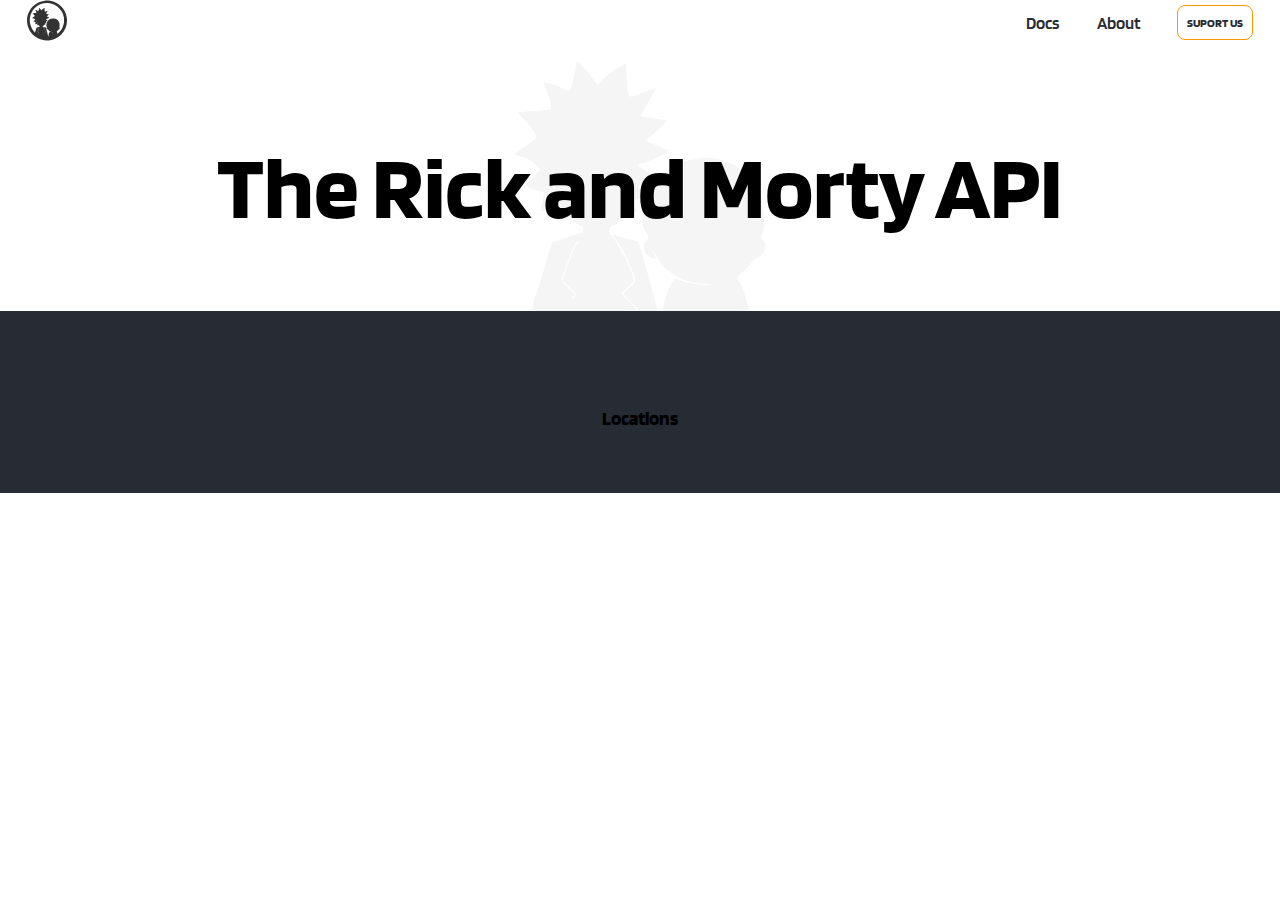
<file: RIckAndMortyAPI/index.html>
<!DOCTYPE html>
<html lang="en">
  <head>
    <meta charset="UTF-8" />
    <meta http-equiv="X-UA-Compatible" content="IE=edge" />
    <meta name="viewport" content="width=device-width, initial-scale=1.0" />
    <link rel="preconnect" href="https://fonts.googleapis.com" />
    <link rel="preconnect" href="https://fonts.gstatic.com" crossorigin />
    <link
      href="https://fonts.googleapis.com/css2?family=Blinker:wght@100;200;300;400;600;700;800;900&display=swap"
      rel="stylesheet"
    />
    <title>Ricky and morty API</title>
    <link rel="stylesheet" href="./css/styles.css" />
  </head>
  <body>
    <header class="header">
      <nav class="navbar container">
        <a href="">
          <img src="./image/Vector.svg" alt="" />
        </a>
        <ul class="navbar-nav">
          <li class="nav-item">
            <a href="" class="nav-link">Docs</a>
          </li>
          <li class="nav-item">
            <a href="" class="nav-link">About</a>
          </li>
          <li class="nav-item">
            <a class="nav-link nav-btn" href="#">SUPORT US</a>
          </li>
        </ul>
      </nav>
    </header>

    <main class="container">
      <section class="hero">
        <h1>The Rick and Morty API</h1>
      </section>
      <section class="character-container" id="character-container"></section>
      </section>
      <section class="location-session" id="location-session">
        <h3>Locations</h3>
        <article class="location-container" id="location-container"></article>
      </section>
    </main>
    <script src="./js/index.js"></script>
  </body>
</html>
</file>
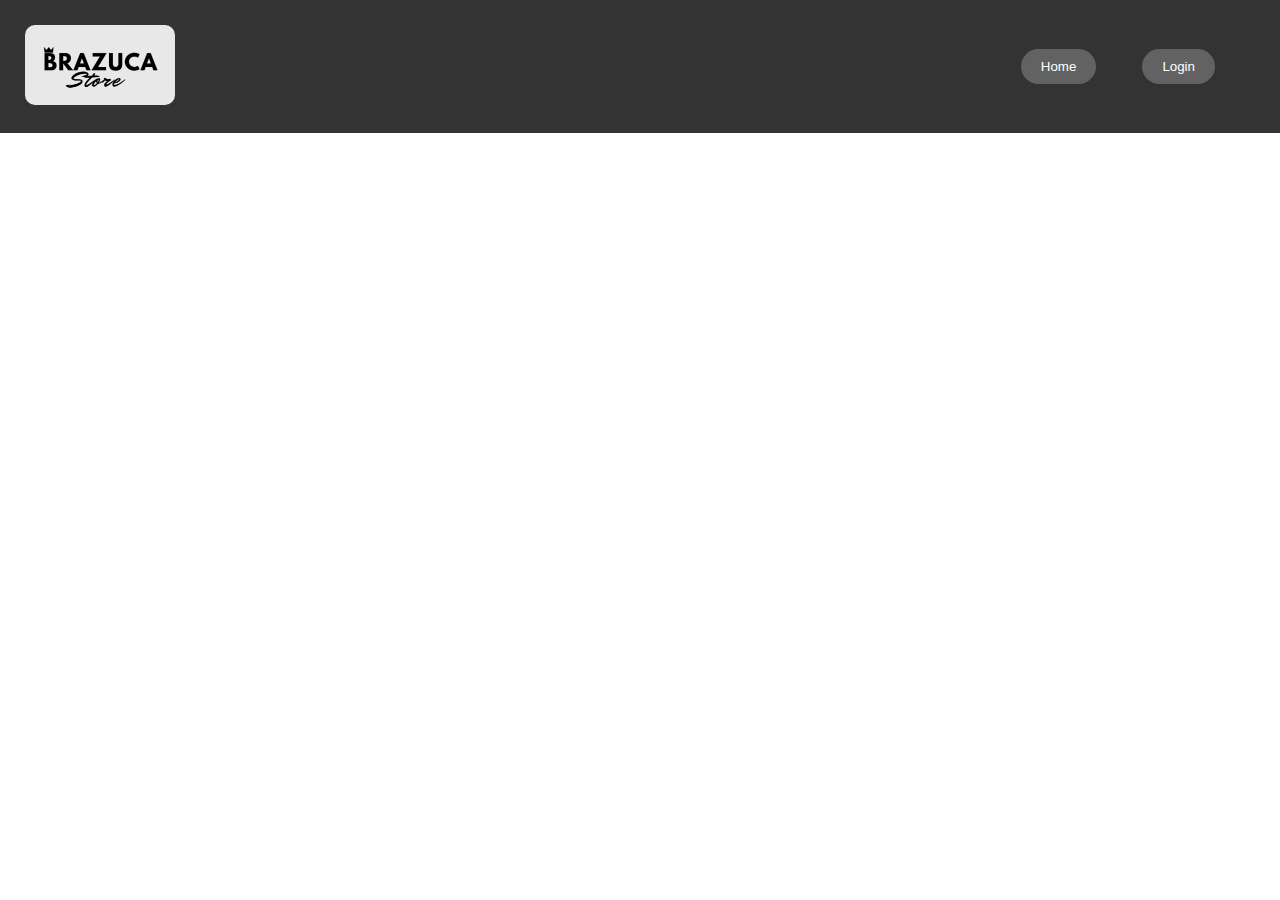
<file: FakeStoreAPI/FakeStore (Victor)/index.html>
<!DOCTYPE html>
<html lang="en">
<head>
  <meta charset="UTF-8">
  <meta name="viewport" content="width=device-width, initial-scale=1.0">
  <title>Brazuka Store</title>
  <link rel="stylesheet" href="./css/styles.css">
  <link href="https://fonts.googleapis.com/css2?family=Ubuntu:wght@300;400;500;700&display=swap" rel="stylesheet">
</head>
<body>
  <header class="header">
    <nav class="nav-bar">
      <div class="box-logo">
        <a href="./index.html">
          <img class="logo" src="./img/BRAZUCA_Store_200x60_Branco.webp" alt="Logo">
        </a>  
      </div>
      <div class="box-btn" id="box-btn">
        <!-- Modificado o botão da nav bar para se parecer com o da home -->
        <button class="button-navbar"><a href="./index.html">Home</a></button>
        <button class="button-navbar"><a href="./pages/login.html">Login</a></button>
      </div>
    </nav>
  </header>

  <main>
    <div id="products" class="products-container"></div>
  </main>

  <script src="./js/script.js"></script>
</body>
</html>
</file>
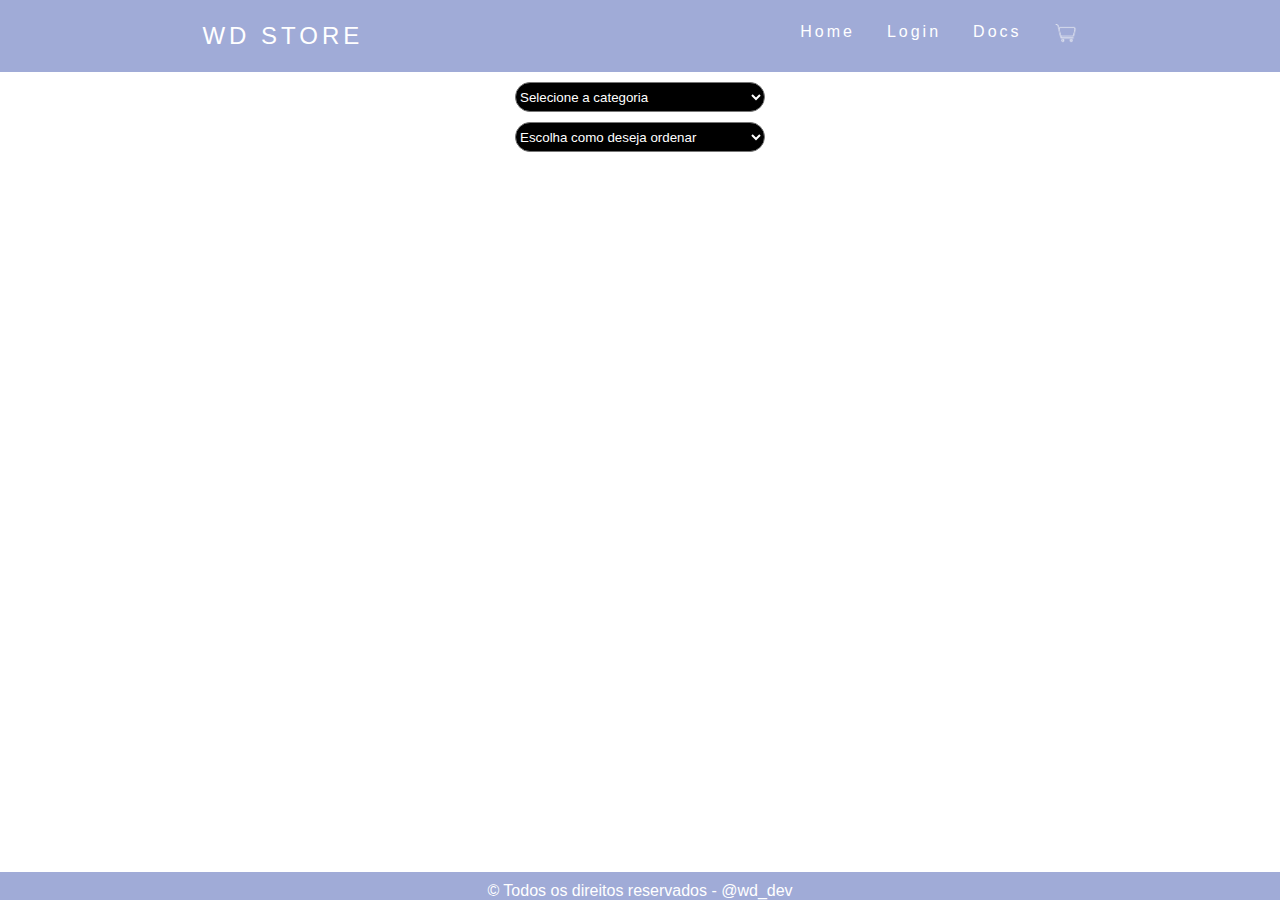
<file: FakeStoreAPI/FakeStore_Finish (Wendel)/index.html>
<!DOCTYPE html>
<html lang="pt-br">
  <head>
    <meta charset="UTF-8" />
    <meta http-equiv="X-UA-Compatible" content="IE=edge" />
    <meta name="viewport" content="width=device-width, initial-scale=1.0" />
    <title>HOME</title>
    <link rel="stylesheet" href="css/style.css" />
  </head>
  <body>
    <header>
      <nav>
        <a class="logo" href="index.html">WD Store</a>
        <ul class="nav-list">
          <li><a href="./index.html">Home</a></li>
          <li><a href="./pages/login.html">Login</a></li>
          <li><a href="https://fakestoreapi.com/">Docs</a></li>
          <a href="./pages/carrinho.html"><img src="./img/carrinho.png" alt="carrinho" /></a>
      </nav>
      <section>
        <select id="categorias">
          <option value="" disabled selected>Selecione a categoria</option>
          <option value="">Todas as categorias</option>
          <option value="electronics">Eletrônicos</option>
          <option value="jewelery">Jóias</option>
          <option value="women's clothing">Roupa para Mulher</option>
          <option value="men's clothing">Roupa para Homem</option>
        </select>
        <select id="ordem">
          <option value="" disabled selected>Escolha como deseja ordenar</option>
          <option value="asc">Menor Preço</option>
          <option value="desc">Maior Preço</option>
        </select>
      </section>
    </header>
    <main id="container-produtos"></main>
    <footer>
      <p>&copy; Todos os direitos reservados - @wd_dev</p>
    </footer>
    <script src="./index.js"></script>
  </body>
</html>
</file>
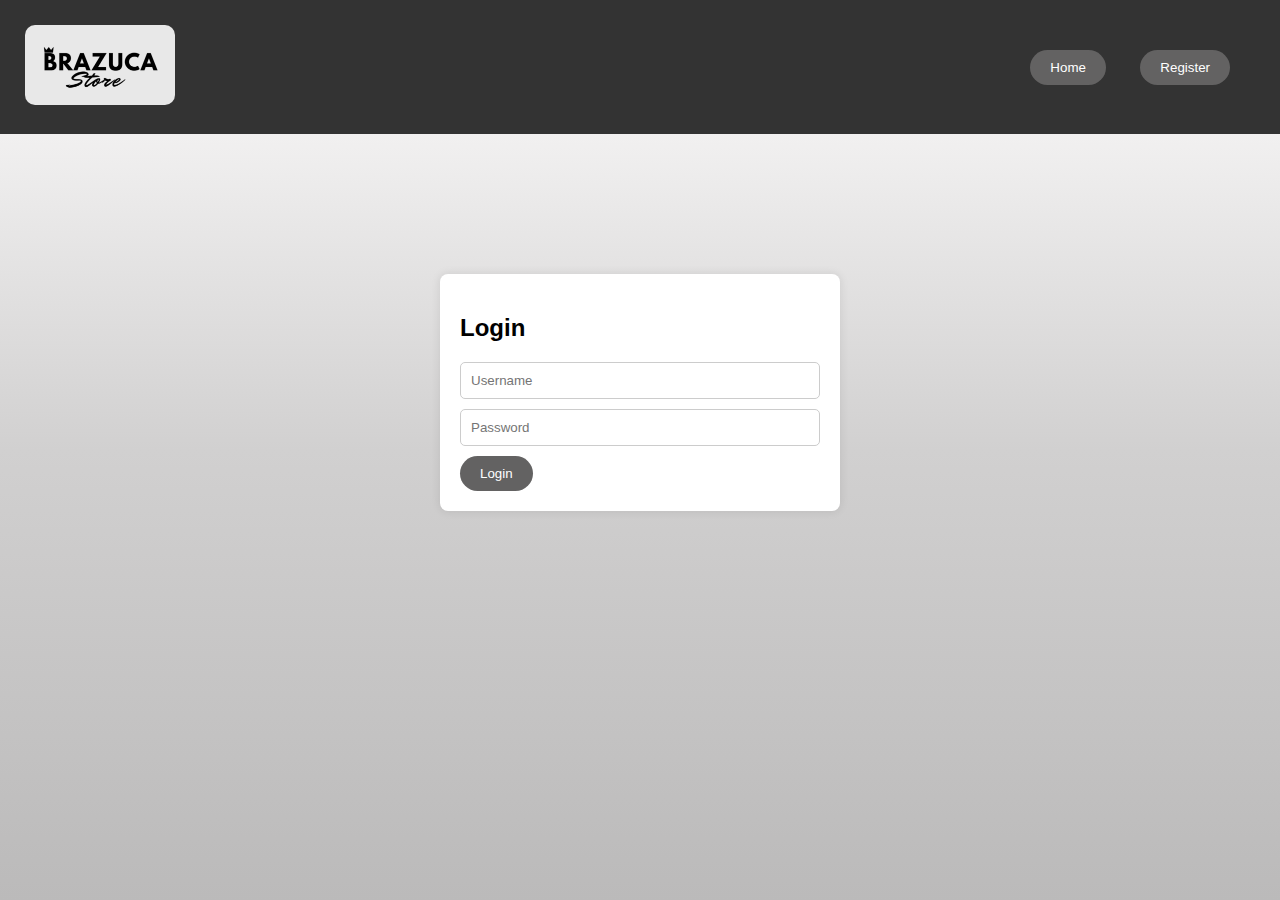
<file: FakeStoreAPI/FakeStore (Victor)/pages/login.html>
<!DOCTYPE html>
<html lang="en">
<head>
    <meta charset="UTF-8">
    <meta name="viewport" content="width=device-width, initial-scale=1.0">
    <title>Login Usuário</title>
    <link rel="stylesheet" href="../css/login.css">
    <link href="https://fonts.googleapis.com/css2?family=Ubuntu:wght@300;400;500;700&display=swap" rel="stylesheet">
</head>
<body>
    <header class="header">
        <nav class="nav-bar">
            <div class="box-logo">
                <a href="../index.html">
                    <img class="logo" src="../img/BRAZUCA_Store_200x60_Branco.webp" alt="Logo">
                </a>
            </div>
            <div class="box-login-btn" id="box-btn">
                <button class="button-navbar"><a href="../index.html">Home</a></button>
                <button class="button-navbar"><a href="./registro.html">Register</a></button>
            </div> 
        </nav>
    </header>

    <div class="login-box">
        <h2>Login</h2>
        <input type="text" id="loginUsername" placeholder="Username">
        <input type="password" id="loginPassword" placeholder="Password">
        <button onclick="login()">Login</button>
    </div>

    <script src="../js/login.js"></script>
</body>
</html>
</file>
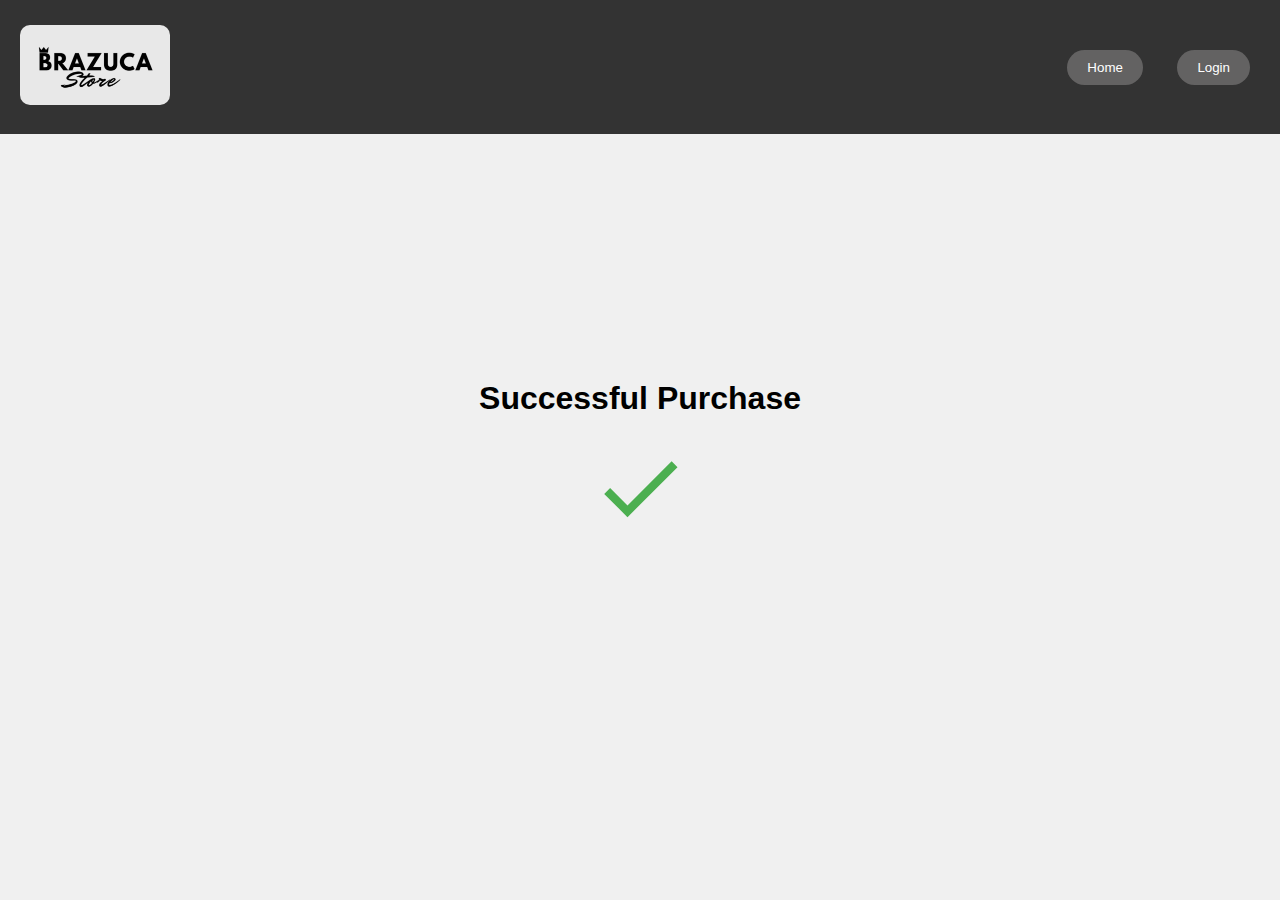
<file: FakeStoreAPI/FakeStore (Victor)/pages/pagebuy.html>
<!DOCTYPE html>
<html lang="en">
<head>
  <meta charset="UTF-8">
  <meta name="viewport" content="width=device-width, initial-scale=1.0">
  <link rel="stylesheet" href="../css/pagebuy.css">
  <title>Successful Purchase</title>

  <header class="header">
    <nav class="nav-bar">
      <div class="box-logo">
        <a href="../index.html">
          <img class="logo" src="../img/BRAZUCA_Store_200x60_Branco.webp" alt="Logo">
        </a>  
      </div>
      <div class="box-btn" id="box-btn">
        <button class="button-navbar"><a href="../index.html">Home</a></button>
        <button class="button-navbar"><a href="../pages/login.html">Login</a></button>
      </div>
    </nav>
  </header>
</head>
<body>
  <div class="container">
    <h1>Successful Purchase</h1>
    <svg class="icon-checkmark" xmlns="http://www.w3.org/2000/svg" viewBox="0 0 24 24" width="100" height="100">
      <path fill="#4CAF50" d="M9 16.17L4.83 12l-1.42 1.41L9 19 21 7l-1.41-1.41z"/>
    </svg>
  </div>
</body>
</html>
</file>
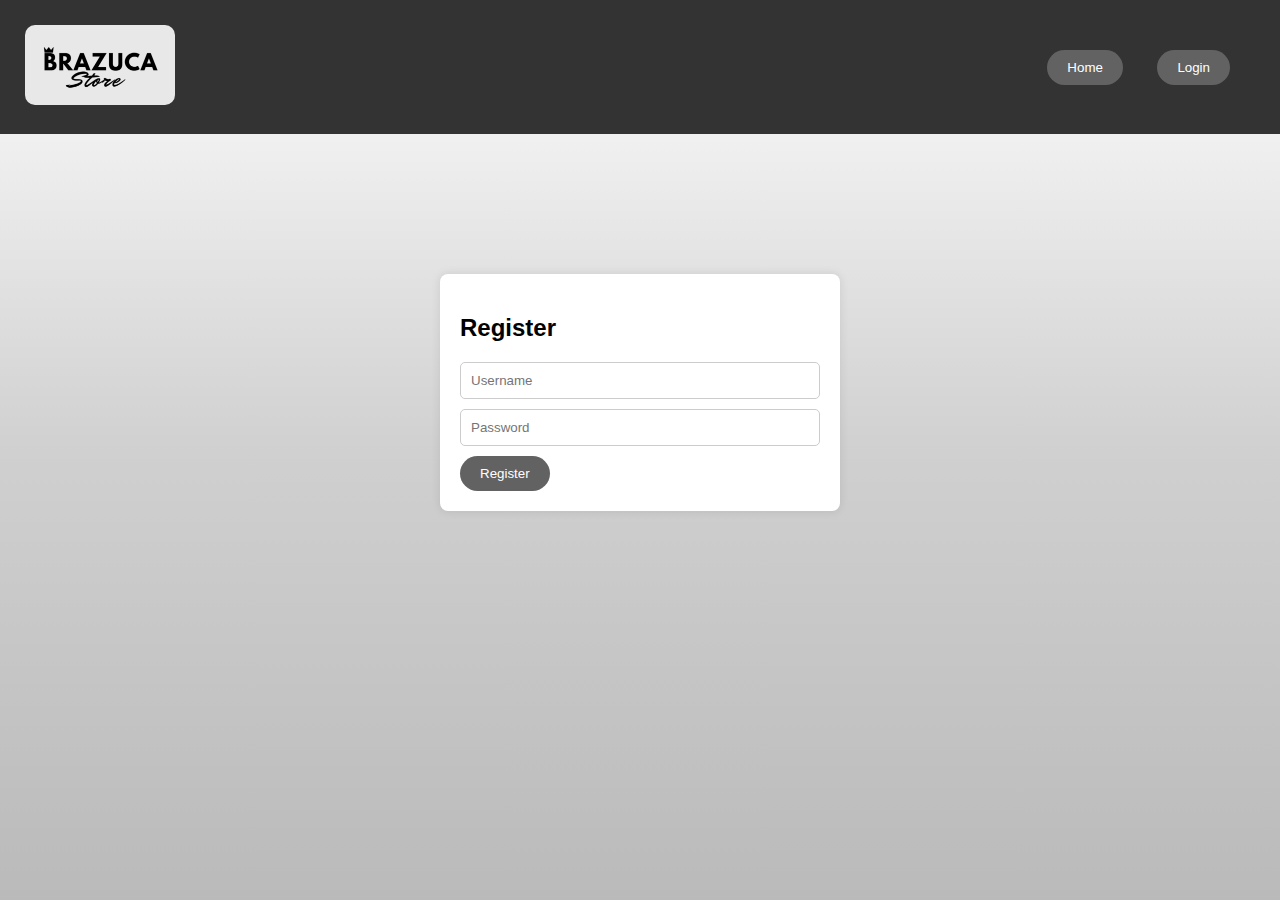
<file: FakeStoreAPI/FakeStore (Victor)/pages/registro.html>
<!DOCTYPE html>
<html lang="en">
<head>
    <meta charset="UTF-8">
    <meta name="viewport" content="width=device-width, initial-scale=1.0">
    <title>Registro Usuário</title>
    <link rel="stylesheet" href="../css/singup.css">
    <link href="https://fonts.googleapis.com/css2?family=Ubuntu:wght@300;400;500;700&display=swap" rel="stylesheet">
</head>
<body>
    <header class="header">
        <nav class="nav-bar">
            <div class="box-logo">
                <a href="../index.html">
                    <img class="logo" src="../img/BRAZUCA_Store_200x60_Branco.webp" alt="Logo">
                </a>
            </div>
            <div class="box-login-btn" id="box-btn">
                <!-- Modificado o botão da nav bar para se parecer com o da home -->
                <button class="button-navbar"><a href="../index.html">Home</a></button>
                <button class="button-navbar"><a href="./login.html">Login</a></button>
            </div>
        </nav>
    </header>

    <div class="registro-box">
        <h2>Register</h2>
        <input type="text" id="registerUsername" placeholder="Username">
        <input type="password" id="registerPassword" placeholder="Password">
        <button onclick="register()">Register</button>
    </div>
    <script src="../js/login.js"></script>
</body>
</html>
</file>
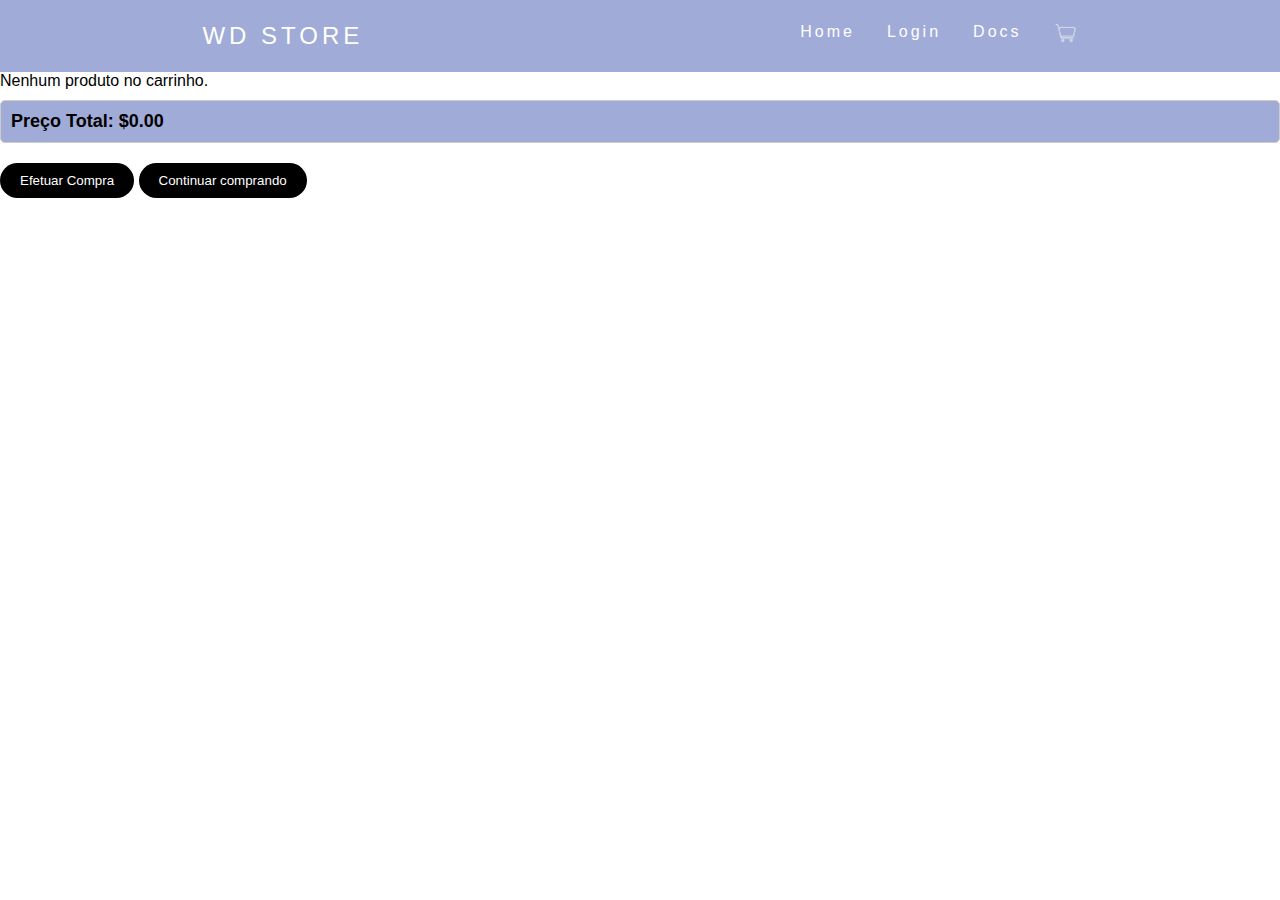
<file: FakeStoreAPI/FakeStore_Finish (Wendel)/pages/carrinho.html>
<!DOCTYPE html>
<html lang="pt-br">
  <head>
    <meta charset="UTF-8" />
    <meta name="viewport" content="width=device-width, initial-scale=1.0" />
    <title>Produtos do Carrinho</title>
    <link rel="stylesheet" href="../css/carrinho.css" />
    <link rel="stylesheet" href="../css/style.css" />
  </head>
  <body>
    <header>
      <nav>
        <a class="logo" href="../index">WD Store</a>
        <ul class="nav-list">
          <li><a href="../index.html">Home</a></li>
          <li><a href="./login.html">Login</a></li>
          <li><a href="https://fakestoreapi.com/">Docs</a></li>
          <a href="carrinho.html"
            ><img src="../img/carrinho.png" alt="carrinho"
          /></a>
        </ul>
      </nav>
    </header>

    <main>
      <div id="produtos-carrinho"></div>
      <div id="total-preco-carrinho"></div>
      <button id="btn-efetuar-compra">Efetuar Compra</button>

      <div id="compra-efetuada-box" style="display: none">
        <p>Compra efetuada com sucesso!</p>
      </div>
      <button id="btn-voltar" onclick="window.location.href='../index.html'">
        Continuar comprando
      </button>
    </main>

    <script src="../js/carrinho.js"></script>
  </body>
</html>
</file>
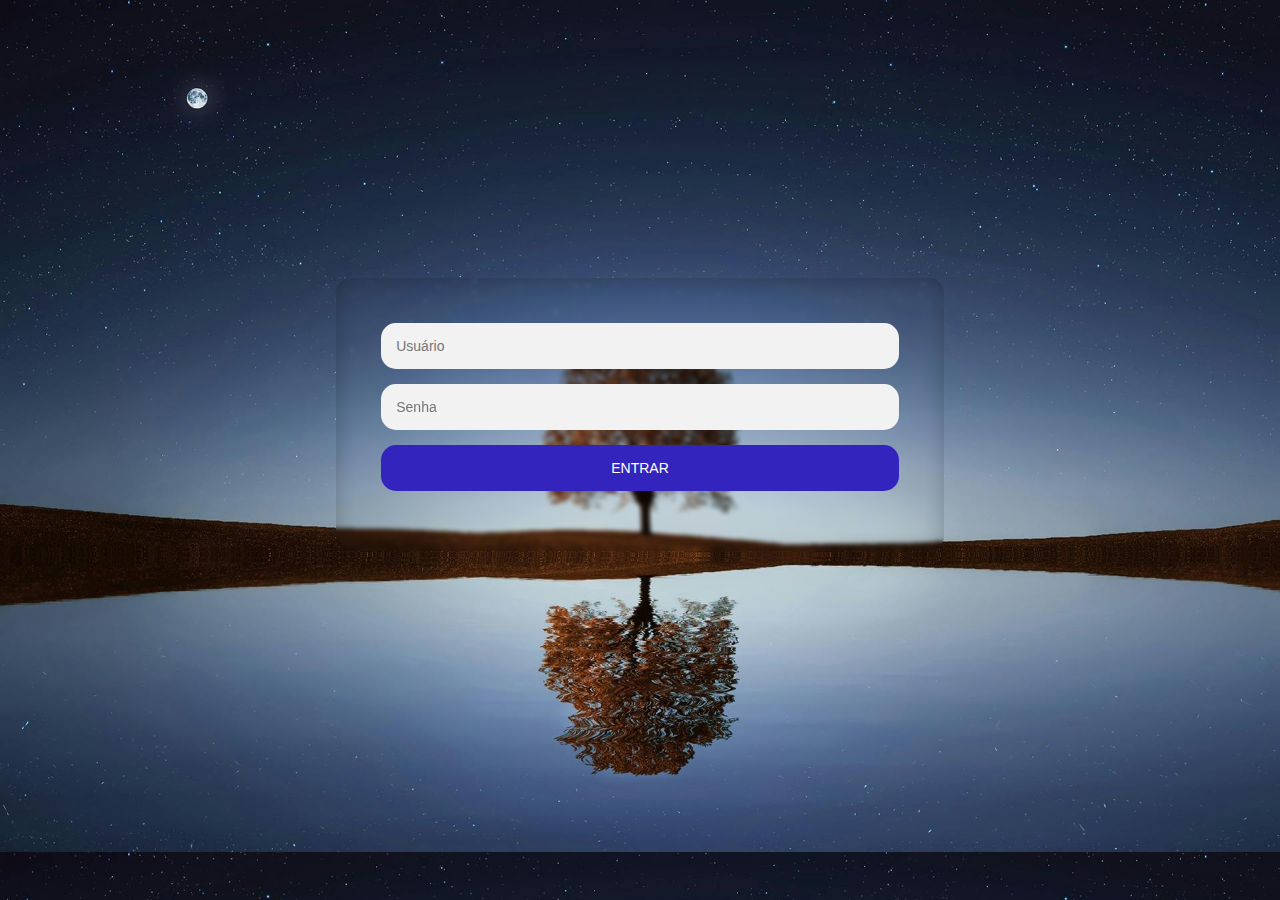
<file: FakeStoreAPI/FakeStore_Finish (Wendel)/pages/login.html>
<!DOCTYPE html>
<html lang="pt-br">
  <head>
    <meta charset="UTF-8" />
    <meta name="viewport" content="width=device-width, initial-scale=1.0" />
    <title>Login</title>
    <link rel="stylesheet" href="../css/login.css" />
  </head>
  <body>
    <div class="caixa-login">
      <div class="formulario">
        <form class="formulario-login">
          <input type="text" id="user" placeholder="Usuário" required />
          <input type="password" id="password" placeholder="Senha" required />
          <button type="submit" id="login">Entrar</button>
        </form>
        <div id="mensagem-erro" class="mensagem"></div>
      </div>
    </div>
    <script src="../js/login.js"></script>
  </body>
</html>
</file>
<file: RIckAndMortyAPI/css/styles.css>
:root {
  --font-color: rgb(51, 51, 51);
  --orange-400: rgb(255, 152, 00);
  --gray-800: #272b33;
  --gray-700: #3c3e44;
  --gray-200: #f5f5f5;
  --white: #fff;
}

* {
  box-sizing: border-box;
  padding: 0;
  margin: 0;
}

body {
  font-family: "Blinker", sans-serif;
}

.container {
  /*border: 1px solid red;*/
  max-width: 1920px;
  margin: 0 auto;
}

.navbar {
  display: flex;
  justify-content: space-between;
  align-items: center;
  padding: 0 27px;
}

.navbar-nav {
  list-style: none;
  display: flex;
}

.nav-item .nav-link {
  color: var(--gray-800);
  font-weight: 600;
  margin: 0 37.5px 0 0;
  text-decoration: none;
}

.nav-item .nav-btn {
  border: 1px solid var(--orange-400);
  border-radius: 8px;
  color: var(--gray-800);
  font-size: 0.75rem;
  font-weight: 700;
  margin: 0;
  padding: 9px;
  text-decoration: none;
  transition: all 0.2s;
}

.nav-item .nav-btn:hover {
  background-color: var(--orange-400);
  color: var(--white);
}

.hero {
  background-image: url("../image/hero.svg");
  background-repeat: no-repeat;
  background-position: center;
  height: 250px;
  display: flex;
  justify-content: center;
  align-items: center;
  margin-top: 1rem;
}

.hero h1 {
  font-size: 5.625rem;
  font-weight: 700;
}

.character-container {
  background-color: var(--gray-800);
  color: var(--white);
  padding: 3rem 2rem;
  display: grid;
  grid-template-columns: 1fr 1fr 1fr;
  gap: 1rem;
}

.character-box {
  display: flex;
  gap: 1rem;
  background-color: var(--gray-700);
  border-radius: 8px;
}
.character-box img {
  width: 200px;
}
a {
  color: var(--white);
  text-decoration: none;
  font-size: 13pt;
}
a:hover {
  color: orange;
}
.card {
  display: flex;
  flex-direction: column;
  padding-top: 2rem;
}
span {
  color: rgb(158, 158, 158);
  font-size: 16px;
  font-weight: 500;
}
.status {
  color: var(--white);
  align-items: center;
  text-transform: capitalize;
}
.character-info .Alive::before{
content: '';
display: inline-block;
width: 10px;
height: 10px;
border-radius: 50%;
background-color: green;
}
.character-info .unknown::before{
content: '';
display: inline-block;
width: 10px;
height: 10px;
border-radius: 50%;
background-color: gray;
}
.character-info .Dead::before{
content: '';
display: inline-block;
width: 10px;
height: 10px;
border-radius: 50%;
background-color: red;
}
.character-info .origin{
  margin-top: 1rem;
  font-weight: 600;
}
.location-session{
  background-color: var(--gray-800);
  text-align: center;
}
.location-container{
  display: grid;
  grid-template-columns: repeat(5, 1fr);
  padding: 2rem;
  gap: 1rem ;
}
</file>
<file: FakeStoreAPI/FakeStore (Victor)/css/styles.css>
body {
  font-family: 'Ubuntu', sans-serif; /* Defina 'Ubuntu' como a fonte padrão para todo o corpo do documento */
  margin: 0;
  padding: 0;
}

header {
  background-color: #333;
  color: #fff;
  padding: 20px;
}

.nav-bar {
  display: flex;
  align-items: center;
  justify-content: space-between;
}

main {
  padding: 20px;
}

.product {
  color: white;
  background-color:#333;
  border: 1px solid #ccc;
  padding: 20px;
  border-radius: 30px;
  width: calc(20% - 10px); /* 25% da largura do contêiner, menos a margem */
  margin-bottom: 20px; 
}



.box-logo {
  display: flex;
  justify-content: flex-start;
}

.logo {
  width: 150px;
  height: 80px;
  padding: 5px;
  border-radius: 15px;
}

#box-btn {
  display: flex;
  justify-content: flex-end;
  align-items: center;
  margin-right: 15px;
  gap: 1rem;
  color: white;
  font-display: none;
}

.box-btn button {
  background-color: rgb(99, 98, 98);
  border: none;
  padding: 10px 20px;
  cursor: pointer;
  border-radius: 30px;
  margin-right: 30px;
  color: white;
}


.box-btn a{
  color: white;
  font-display: none; 
  text-decoration: none;
}

button:hover {
background-color: #8881e4;
border-radius: 30px;
transition: 0.5s;
}

.product-image {
  width: 100%;
  height: 200px;
  border-radius: 20px;
  opacity: 1; /* Opacidade inicial */
  transition: opacity 0.3s ease; /* Transição suave da opacidade */
}

.product-image:hover {
  opacity: 0.80; /* Opacidade quando o mouse está sobre o elemento */
}

.products-container {
  display: flex;
  flex-wrap: wrap;
  justify-content: space-between; /* Distribui os produtos uniformemente ao longo do contêiner */
  max-width: 1000px; /* Defina o máximo de largura do contêiner */
  margin: 0 auto; /* Centraliza o contêiner na página */
}

.product-image-description-fullscreen {
  margin-top: 80px;
  width: 300px;
  height: auto; 

}


.info-product-btn{
  color: white;
 text-decoration: none;
}

.btn-more-info{
  display: flex;
  align-items: center;
}

button {
  background-color: rgb(99, 98, 98);
  border: none;
  padding: 10px 20px;
  cursor: pointer;
  border-radius: 30px;
  margin-right: 30px;
}

button a{
  color: white;
  font-display: none; 
  text-decoration: none;
}

button:hover {
background-color: #8881e4;
border-radius: 30px;
transition: 0.5s;
}

/* Responsividade */

@media only screen and (max-width: 768px) {
  .nav-bar {
    flex-direction: column;
    align-items: center;
  }

  .box-logo {
    justify-content: center;
    margin-bottom: 10px;
  }

  #box-btn {
    justify-content: center;
    margin-top: 10px;
    margin-right: 0;
  }
}

@media only screen and (max-width: 768px) {
  .product {
    width: calc(50% - 10px); /* 50% da largura do contêiner, menos a margem */
  }
}

@media only screen and (max-width: 768px) {
  .product-image {
    height: 150px;
  }
}
</file>
<file: FakeStoreAPI/FakeStore_Finish (Wendel)/css/style.css>
:root {
  --lavanda: rgb(160, 171, 215);
  --roxo_escuro: #23232e;
}

* {
  margin: 0;
  padding: 0;
  font-family: Arial, Helvetica, sans-serif;
}

a {
  color: #fff;
  text-decoration: none;
  transition: 0.3s;
}

a:hover {
  opacity: 0.7;
}

.logo {
  font-size: 24px;
  text-transform: uppercase;
  letter-spacing: 4px;
}

nav {
  display: flex;
  justify-content: space-around;
  align-items: center;
  background: var(--lavanda);
  height: 8vh;
}

.nav-list {
  list-style: none;
  display: flex;
}

.nav-list li {
  letter-spacing: 3px;
  margin-left: 32px;
}

nav img {
  width: 24px;
  height: auto;
  margin-left: 32px;
  cursor: pointer;
  transition: 0.3s;
}

nav img:hover {
  opacity: 0.7;
}

footer {
  position: fixed;
  bottom: 0;
  left: 0;
  width: 100%;
  background-color: var(--lavanda);
  color: white;
  text-align: center;
  padding-top: 10px;
}

#container-produtos {
  display: flex;
  flex-wrap: wrap;
  gap: 20px;
  justify-content: center;
  padding: 20px;
}

.card-produto {
  display: grid;
  background-color: white;
  border-radius: 10px;
  padding: 10px;
  width: calc(20% - 20px);
  transition: transform 0.3s ease;
  cursor: pointer;
  border: 1px solid #e0e0e0;
  transition: border-color transform 0.3s ease;
}

.card-produto:hover {
  transform: translateY(-5px);
  border-color: #5c5c5c;
}

.card-produto img {
  width: 100%;
  border-radius: 10px;
  margin-bottom: 10px;
}

.card-produto h3 {
  font-size: 16px;
  margin-bottom: 10px;
}

.card-produto p {
  margin-bottom: 10px;
  font-size: 14px;
}

.card-produto p.preco {
  font-weight: bold;
  color: #007bff;
}

.detalhes-produto {
  background-color: white;
  border-radius: 10px;
  padding: 20px;
  width: 80%;
  margin: 0 auto;
  border: 1px solid #e0e0e0;
  box-shadow: 0 4px 8px rgba(0, 0, 0, 0.1);
}

.detalhes-produto img {
  width: 100px;
  border-radius: 10px;
  margin-bottom: 20px;
}

.detalhes-produto h2 {
  font-size: 24px;
  margin-bottom: 10px;
}

.detalhes-produto p {
  margin-bottom: 10px;
  font-size: 18px;
}

.detalhes-produto p.preco {
  font-weight: bold;
  color: #007bff;
}

select {
  background: black;
  color: white;
  width: 250px;
  height: 30px;
  border-radius: 50px;
  display: block;
  margin: 10px auto;
}

select:hover {
  opacity: 0.9;
}

.btn-adicionar {
  outline: 0;
  background: black;
  width: 100%;
  border: 0;
  padding: 15px;
  color: #ffffff;
  border-radius: 7px;
  font-size: 14px;
  transition: all 0.3s ease;
  cursor: pointer;
}

.btn-adicionar:hover {
  background: #1e1e1f;
}

.voltar {
  margin-top: 10px;
  cursor: pointer;
  color: blue;
}
</file>
<file: FakeStoreAPI/FakeStore (Victor)/css/login.css>
/* NAV BAR */
  header {
    background-color: #333;
    color: #fff;
    padding: 20px;
  }
  
  .nav-bar {
    display: flex;
    align-items: center;
    justify-content: space-between;
  }
  
  .box-logo {
    display: flex;
    justify-content: flex-start;
  }
  
  .logo {
    width: 150px;
    height: 80px;
    padding: 5px;
    border-radius: 15px;
  }
  button {
    background-color: rgb(99, 98, 98);
    border: none;
    padding: 10px 20px;
    cursor: pointer;
    border-radius: 30px;
    margin-right: 30px;
  }

  button a{
    color: white;
    font-display: none; 
    text-decoration: none;
  }

  button:hover {
  background-color: #8881e4;
  border-radius: 30px;
  transition: 0.5s;
  
}

/* BODY */
body {
  font-family: Arial, sans-serif;
  margin: 0;
  padding: 0;
  justify-content: center;
  align-items: center;
  height: 100vh;
  background: linear-gradient( rgb(255, 254, 254), rgb(209, 208, 208), rgb(187, 186, 186));
  overflow-y: hidden;    /* ESCONDE A SCROLL BAR */
  
}
.login-box {
  margin: 140px auto;
  max-width: 360px;
  width: 100%;
  padding: 20px;
  background-color: #fff;
  border-radius: 8px;
  box-shadow: 0 0 10px rgba(0, 0, 0, 0.1);
  position: relative;
}
  .login-box p {
    color: red;
    font-size: 14px;
    margin-top: 5px;
  }
input {
  width: 100%;
  margin-bottom: 10px;
  padding: 10px;
  border: 1px solid #ccc;
  border-radius: 5px;
  box-sizing: border-box;
}
  button {
    background-color: rgb(99, 98, 98);
    border: none;
    padding: 10px 20px;
    cursor: pointer;
    border-radius: 30px;
    margin-right: 30px;
    color: white;
  }

  button a{
    color: white;
    font-display: none; 
    text-decoration: none;
  }

  button:hover {
  background-color: #8881e4;
  border-radius: 30px;
  transition: 0.5s;
  }

  /*Responsividade*/

  @media only screen and (max-width: 768px) {
    .nav-bar {
      flex-direction: column;
      align-items: center;
    }
  
    .box-logo {
      justify-content: center;
      margin-bottom: 10px;
    }
  
    #box-btn {
      justify-content: center;
      margin-top: 10px;
      margin-right: 0;
    }
  }

@media only screen and (max-width: 768px) {
  .login-box {
    margin: 80px auto;
    max-width: 80%;
  }
}
</file>
<file: FakeStoreAPI/FakeStore (Victor)/css/pagebuy.css>
/* NAV BAR */
header {
    background-color: #333;
    color: #fff;
    padding: 20px;
    position: fixed; 
    width: 100%; 
    top: 0; 
    z-index: 1000; 
  }
  
  .nav-bar {
    display: flex;
    align-items: center;
    justify-content: space-between;
  }
  
  .box-logo {
    display: flex;
    justify-content: flex-start;
    margin-left: 15px;
  }
  
  .logo {
    width: 150px;
    height: 80px;
    padding: 5px;
    border-radius: 15px;
  }
  
  button {
    background-color: rgb(99, 98, 98);
    border: none;
    padding: 10px 20px;
    cursor: pointer;
    border-radius: 30px;
    margin-right: 30px;
  }
  
  button a{
    color: white;
    font-display: none; 
    text-decoration: none;
  }
  
  button:hover {
    background-color: #8881e4;
    border-radius: 30px;
    transition: 0.5s;
  }
  
  /* body */

  body {
    font-family: Arial, sans-serif;
    display: flex;
    justify-content: center;
    align-items: center;
    height: 100vh;
    margin: 0;
    background-color: #f0f0f0;
  }

  .container {
    text-align: center;
  }

  .icon-checkmark {
    animation: scaleCheckmark 0.5s ease-in-out infinite alternate;
  }

  /* Responsividade */

  @media only screen and (max-width: 768px) {
    .nav-bar {
      flex-direction: column;
      align-items: center;
    }
  
    .box-logo {
      justify-content: center;
      margin-bottom: 10px;
    }
  
    #box-btn {
      justify-content: center;
      margin-top: 10px;
      margin-right: 0;
    }
  }

  @keyframes scaleCheckmark {
    0% {
      transform: scale(1);
    }
    100% {
      transform: scale(1.2);
    }
}
</file>
<file: FakeStoreAPI/FakeStore (Victor)/css/singup.css>
/* NAV BAR */
  header {
    background-color: #333;
    color: #fff;
    padding: 20px;
  }
  
  .nav-bar {
    display: flex;
    align-items: center;
    justify-content: space-between;
  }
  
  .box-logo {
    display: flex;
    justify-content: flex-start;
  }
  
  .logo {
    width: 150px;
    height: 80px;
    padding: 5px;
    border-radius: 15px;
  }
  button {
    background-color: rgb(99, 98, 98);
    border: none;
    padding: 10px 20px;
    cursor: pointer;
    border-radius: 30px;
    margin-right: 30px;
  }

  button a{
    color: white;
    font-display: none; 
    text-decoration: none;
  }

  button:hover {
  background-color: #8881e4;
  border-radius: 30px;
  transition: 0.5s;
}

/* BODY */
body {
  font-family: Arial, sans-serif;
  margin: 0;
  padding: 0;
  justify-content: center;
  align-items: center;
  height: 100vh;
  background: linear-gradient( rgb(255, 254, 254), rgb(209, 208, 208), rgb(187, 186, 186));
  overflow-y: hidden;    /* ESCONDE A SCROLL BAR */
}
.registro-box {
  margin: 140px auto;
  max-width: 360px;
  width: 100%;
  padding: 20px;
  background-color: #fff;
  border-radius: 8px;
  box-shadow: 0 0 10px rgba(0, 0, 0, 0.1);
}
input {
  width: 100%;
  margin-bottom: 10px;
  padding: 10px;
  border: 1px solid #ccc;
  border-radius: 5px;
  box-sizing: border-box;
}
  button {
    background-color: rgb(99, 98, 98);
    border: none;
    padding: 10px 20px;
    cursor: pointer;
    border-radius: 30px;
    margin-right: 30px;
    color: white;
  }

  button a{
    color: white;
    font-display: none; 
    text-decoration: none;
  }

  button:hover {
  background-color: #8881e4;
  border-radius: 30px;
  transition: 0.5s;
  }

  /*Responsividade*/
  
  @media only screen and (max-width: 768px) {
    .nav-bar {
      flex-direction: column;
      align-items: center;
    }
  
    .box-logo {
      justify-content: center;
      margin-bottom: 10px;
    }
  
    #box-btn {
      justify-content: center;
      margin-top: 10px;
      margin-right: 0;
    }
  }

@media only screen and (max-width: 768px) {
  .registro-box {
    margin: 80px auto;
    max-width: 80%;
  }
}
</file>
<file: FakeStoreAPI/FakeStore_Finish (Wendel)/css/carrinho.css>
.produto-carrinho {
  display: flex;
  flex-direction: column;
  padding: 10px;
  margin-bottom: 10px;
  background-color: #ffffff;
  border: 1px solid #e0e0e0;
  border-radius: 5px;
}

.imagem_produto {
  width: 80px;
  height: 80px;
  margin-right: 20px;
}

.produto-info {
  display: flex;
  align-items: center;
  margin-left: 10px;
}

.produto-info h4 {
  margin: 0;
  font-size: 18px;
  color: #333;
}

.produto-info p {
  margin: 0;
  font-size: 16px;
  color: #666;
}

.delete-icon {
  margin-left: 10px;
  width: 18px;
  cursor: pointer;
}

#compra-efetuada-box {
  display: none;
  position: fixed;
  top: 50%;
  left: 50%;
  transform: translate(-50%, -50%);
  padding: 20px;
  background-color: #f0f0f0;
  border: 1px solid #ccc;
  border-radius: 5px;
  text-align: center;
  box-shadow: 0 0 10px rgba(0, 0, 0, 0.2);
}

#compra-efetuada-box p {
  margin: 0;
}

#btn-efetuar-compra,
#btn-voltar {
  font-family: Arial, Helvetica, sans-serif;
  margin: 20px 0;
  padding: 10px 20px;
  background: black;
  color: #fff;
  border: none;
  border-radius: 25px;
  cursor: pointer;
}

#btn-efetuar-compra:hover,
#btn-voltar:hover {
  opacity: 0.8;
}

#total-preco-carrinho {
  font-size: 18px;
  font-weight: bold;
  margin-top: 10px;
  padding: 10px;
  background-color: var(--lavanda);
  border: 1px solid #ccc;
  border-radius: 5px;
}
</file>
<file: FakeStoreAPI/FakeStore_Finish (Wendel)/css/login.css>
@import url(https://fonts.googleapis.com/css?family=Poppins:300);

body {
  background-image: url('../img/fundo2.jpg');
  background-size: cover;
  font-family: "Poppins";
  display: flex;
  justify-content: center;
  align-items: center;
}
.formulario {
  backdrop-filter: blur(2px);
  position: relative;
  padding: 45px;
  text-align: center;
  box-shadow: 0 0 20px 0 inset rgba(0, 0, 0, 0.2);
  border-radius: 15px;
  margin: auto;
  margin-top: 30vh;
}

.formulario input {
  outline: 0;
  background: #f2f2f2;
  width: 100%;
  border: 0;
  margin: 0 0 15px;
  padding: 15px;
  box-sizing: border-box;
  font-size: 14px;
  border-radius: 15px;
}
.formulario button {
  text-transform: uppercase;
  outline: 0;
  background: #3324be;
  width: 100%;
  border: 0;
  padding: 15px;
  color: #ffffff;
  font-size: 14px;
  border-radius: 15px;
  -webkit-transition: all 0.3 ease;
  transition: all 0.3 ease;
  cursor: pointer;
}
.formulario button:hover,
.formulario button:active,
.formulario button:focus {
  background: #23232e;
}
.formulario .mensagem {
  margin: 15px 0 0;
  color: #b3b3b3;
  font-size: 12px;
}
.formulario .mensagem a {
  color: #3324be;
  text-decoration: none;
}
</file>
